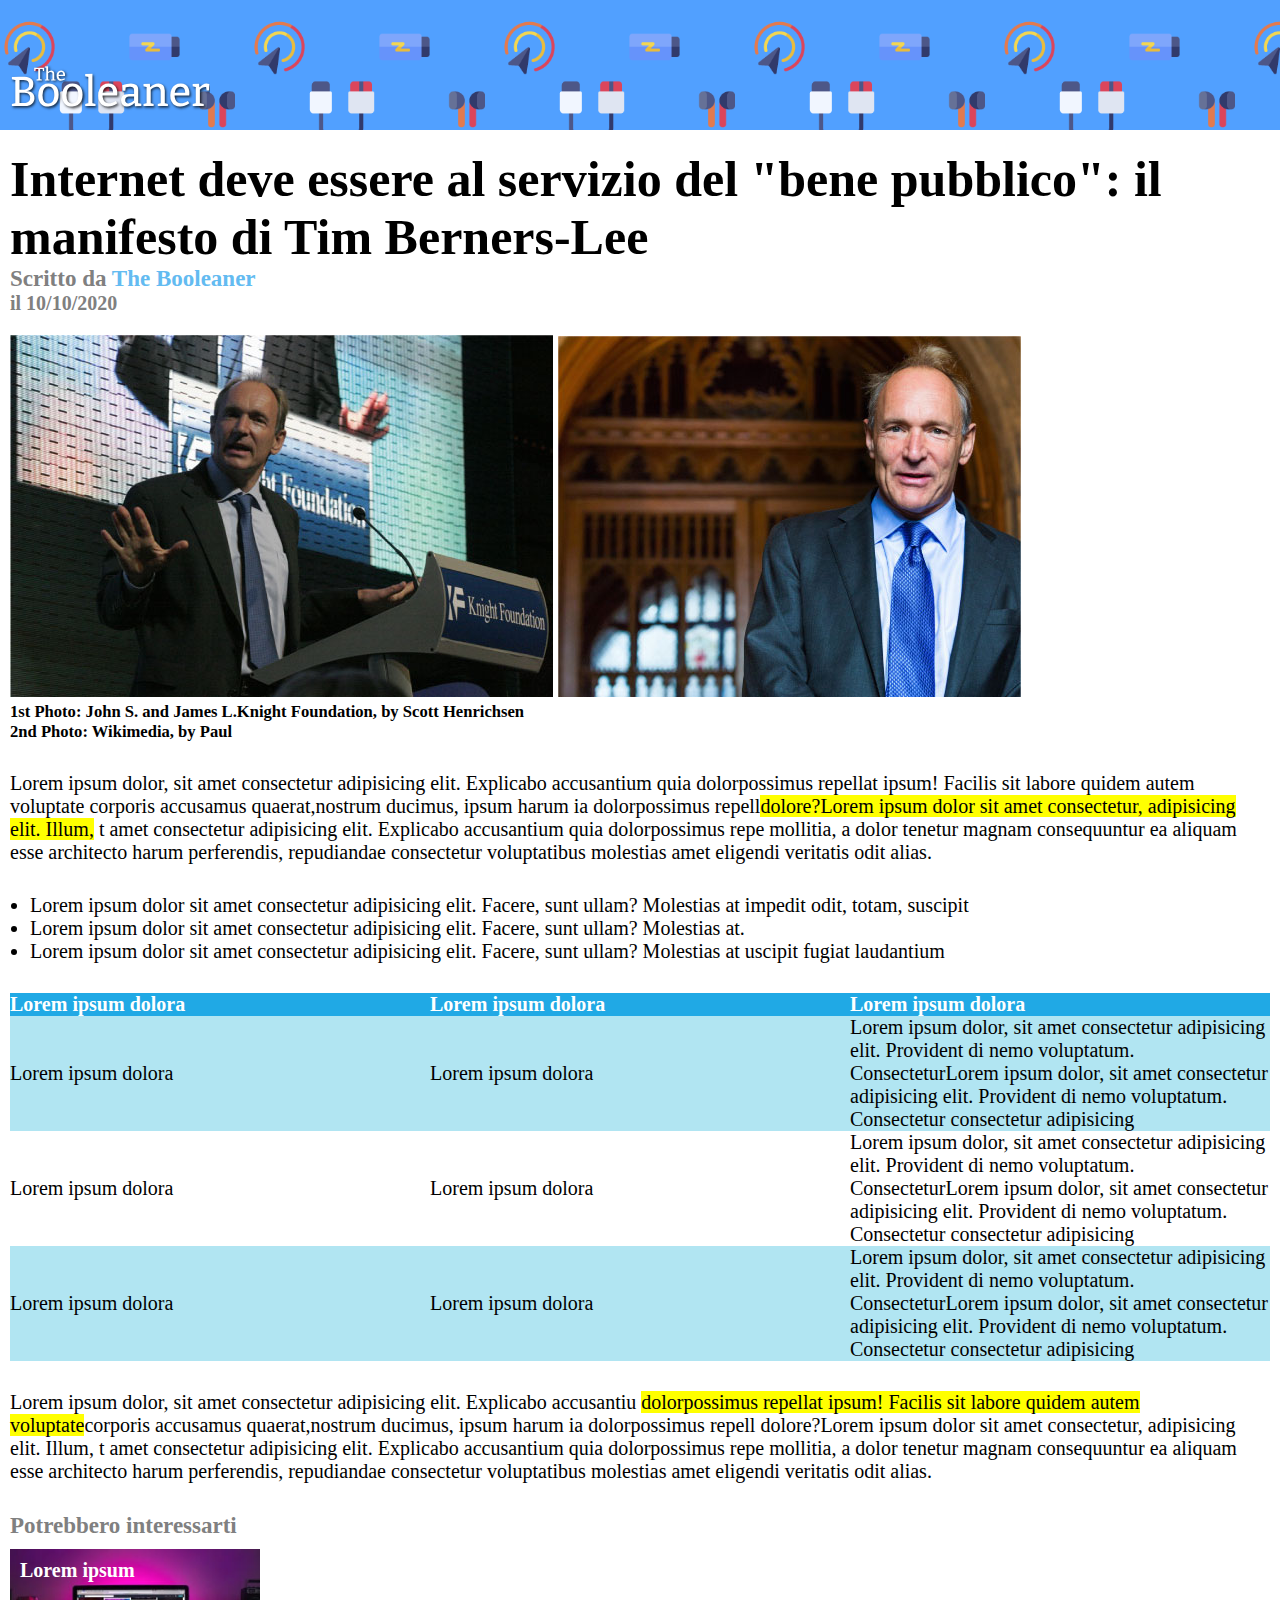
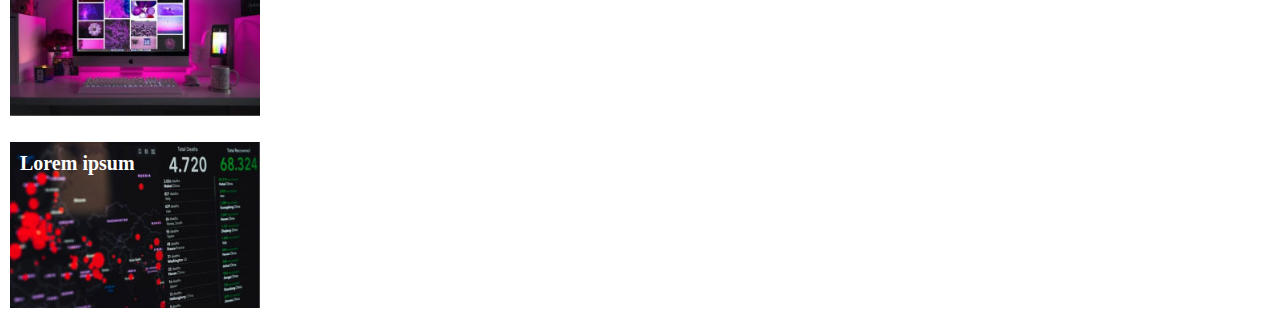
<file: index.html>
<!DOCTYPE html>
<html lang="zxx">

<head>
    <meta charset="UTF-8">
    <meta http-equiv="X-UA-Compatible" content="IE=edge">
    <meta name="viewport" content="width=device-width, initial-scale=1.0">
    <title>The Booleaners</title>
    <link rel="stylesheet" href="./css/style.css">
</head>

<body>
    <!-- INIZIO HEADER +  BACKGROUND PATTERN-->
    <header class="background-pattern padding">
        <!-- TITOLO BLOG  -->
        <img id="logo" src="./img/logo.svg" alt="logo">
        <!-- TITOLO ARTICOLO -->
    </header>
    <!-- FINE HEADER -->
    <!-- INIZIO MAIN -->
    <div class="padding">
        <main>
            <div>
                <h1>Internet deve essere al servizio del "bene pubblico": il manifesto di Tim Berners-Lee</h1>
                <!-- SOTTOTITOLI - -->
                <h3><strong>Scritto da</strong><a href=""> The Booleaner</a></h3>
                <h4>il 10/10/2020</h4>
            </div>
            <!-- DUE FOTO DI TIM -->
            <div>
                <img src="./img/tim-1.jpg" alt="">
                <img src="./img/tim-2.jpg" alt="">
                <!-- SOTTOTITOLO FOTO -->
                <h5>1st Photo: John S. and James L.Knight Foundation, by Scott Henrichsen</h5>
                <h5>2nd Photo: Wikimedia, by Paul</h5>
            </div>
            <!-- PRIMO PARAGRAFO -->
            <div class="space-paragraph">
                <p>Lorem ipsum dolor, sit amet consectetur adipisicing elit. Explicabo accusantium quia dolorpossimus
                    repellat ipsum! Facilis sit labore quidem autem voluptate corporis accusamus quaerat,nostrum
                    ducimus, ipsum harum ia dolorpossimus repell<mark>dolore?Lorem ipsum dolor sit amet consectetur,
                        adipisicing elit. Illum,</mark> t amet consectetur adipisicing elit. Explicabo accusantium quia
                    dolorpossimus repe mollitia, a dolor tenetur magnam consequuntur ea aliquam esse architecto harum
                    perferendis, repudiandae consectetur voluptatibus molestias amet eligendi veritatis odit alias.</p>
            </div>
            <!-- LISTA NON ORDINATA -->
            <ul class="space-paragraph">
                <li>Lorem ipsum dolor sit amet consectetur adipisicing elit. Facere, sunt ullam? Molestias at impedit
                    odit, totam, suscipit</li>
                <li>Lorem ipsum dolor sit amet consectetur adipisicing elit. Facere, sunt ullam? Molestias at. </li>
                <li>Lorem ipsum dolor sit amet consectetur adipisicing elit. Facere, sunt ullam? Molestias at uscipit
                    fugiat laudantium </li>
            </ul>
            <!-- TABELLA -->
            <table class="space-paragraph">
                <thead>
                    <tr>
                        <th>Lorem ipsum dolora</th>
                        <th>Lorem ipsum dolora</th>
                        <th>Lorem ipsum dolora</th>
                    </tr>
                </thead>
                <tbody>
                    <tr class="odd-row">
                        <td>Lorem ipsum dolora</td>
                        <td>Lorem ipsum dolora</td>
                        <td>Lorem ipsum dolor, sit amet consectetur adipisicing elit. Provident di nemo voluptatum.
                            ConsecteturLorem ipsum dolor, sit amet consectetur adipisicing elit. Provident di nemo
                            voluptatum. Consectetur consectetur adipisicing</td>
                    </tr>
                    <tr>
                        <td>Lorem ipsum dolora</td>
                        <td>Lorem ipsum dolora</td>
                        <td>Lorem ipsum dolor, sit amet consectetur adipisicing elit. Provident di nemo voluptatum.
                            ConsecteturLorem ipsum dolor, sit amet consectetur adipisicing elit. Provident di nemo
                            voluptatum. Consectetur consectetur adipisicing</td>
                    </tr>
                    <tr class="odd-row">
                        <td>Lorem ipsum dolora</td>
                        <td>Lorem ipsum dolora</td>
                        <td>Lorem ipsum dolor, sit amet consectetur adipisicing elit. Provident di nemo voluptatum.
                            ConsecteturLorem ipsum dolor, sit amet consectetur adipisicing elit. Provident di nemo
                            voluptatum. Consectetur consectetur adipisicing</td>
                    </tr>
                </tbody>

            </table>
            <!-- PARAGRAFO FINALE -->
            <div class="space-paragraph">
                <p>Lorem ipsum dolor, sit amet consectetur adipisicing elit. Explicabo accusantiu <mark>dolorpossimus
                        repellat ipsum! Facilis sit labore quidem autem voluptate</mark>corporis accusamus
                    quaerat,nostrum ducimus, ipsum harum ia dolorpossimus repell dolore?Lorem ipsum dolor sit amet
                    consectetur, adipisicing elit. Illum, t amet consectetur adipisicing elit. Explicabo accusantium
                    quia dolorpossimus repe mollitia, a dolor tenetur magnam consequuntur ea aliquam esse architecto
                    harum perferendis, repudiandae consectetur voluptatibus molestias amet eligendi veritatis odit
                    alias.</p>
            </div>
        </main>
        <!-- FINE MAIN -->
        <!-- INIZIO FOOTER -->
        <footer>
            <h3 class="space-paragraph">Potrebbero interessarti</h3>
            <!-- IMG MONITOR -->
            <div class="img-footer img-monitor">
                <div class="txt-footer">Lorem ipsum</div>
            </div>
            <!-- IMG GRAPH -->
            <div class="img-footer img-graph">
                <div class="txt-footer">Lorem ipsum</div>
            </div>
        </footer>
        <!-- FINE FOOTER -->
    </div>
</body>

</html>
</file>
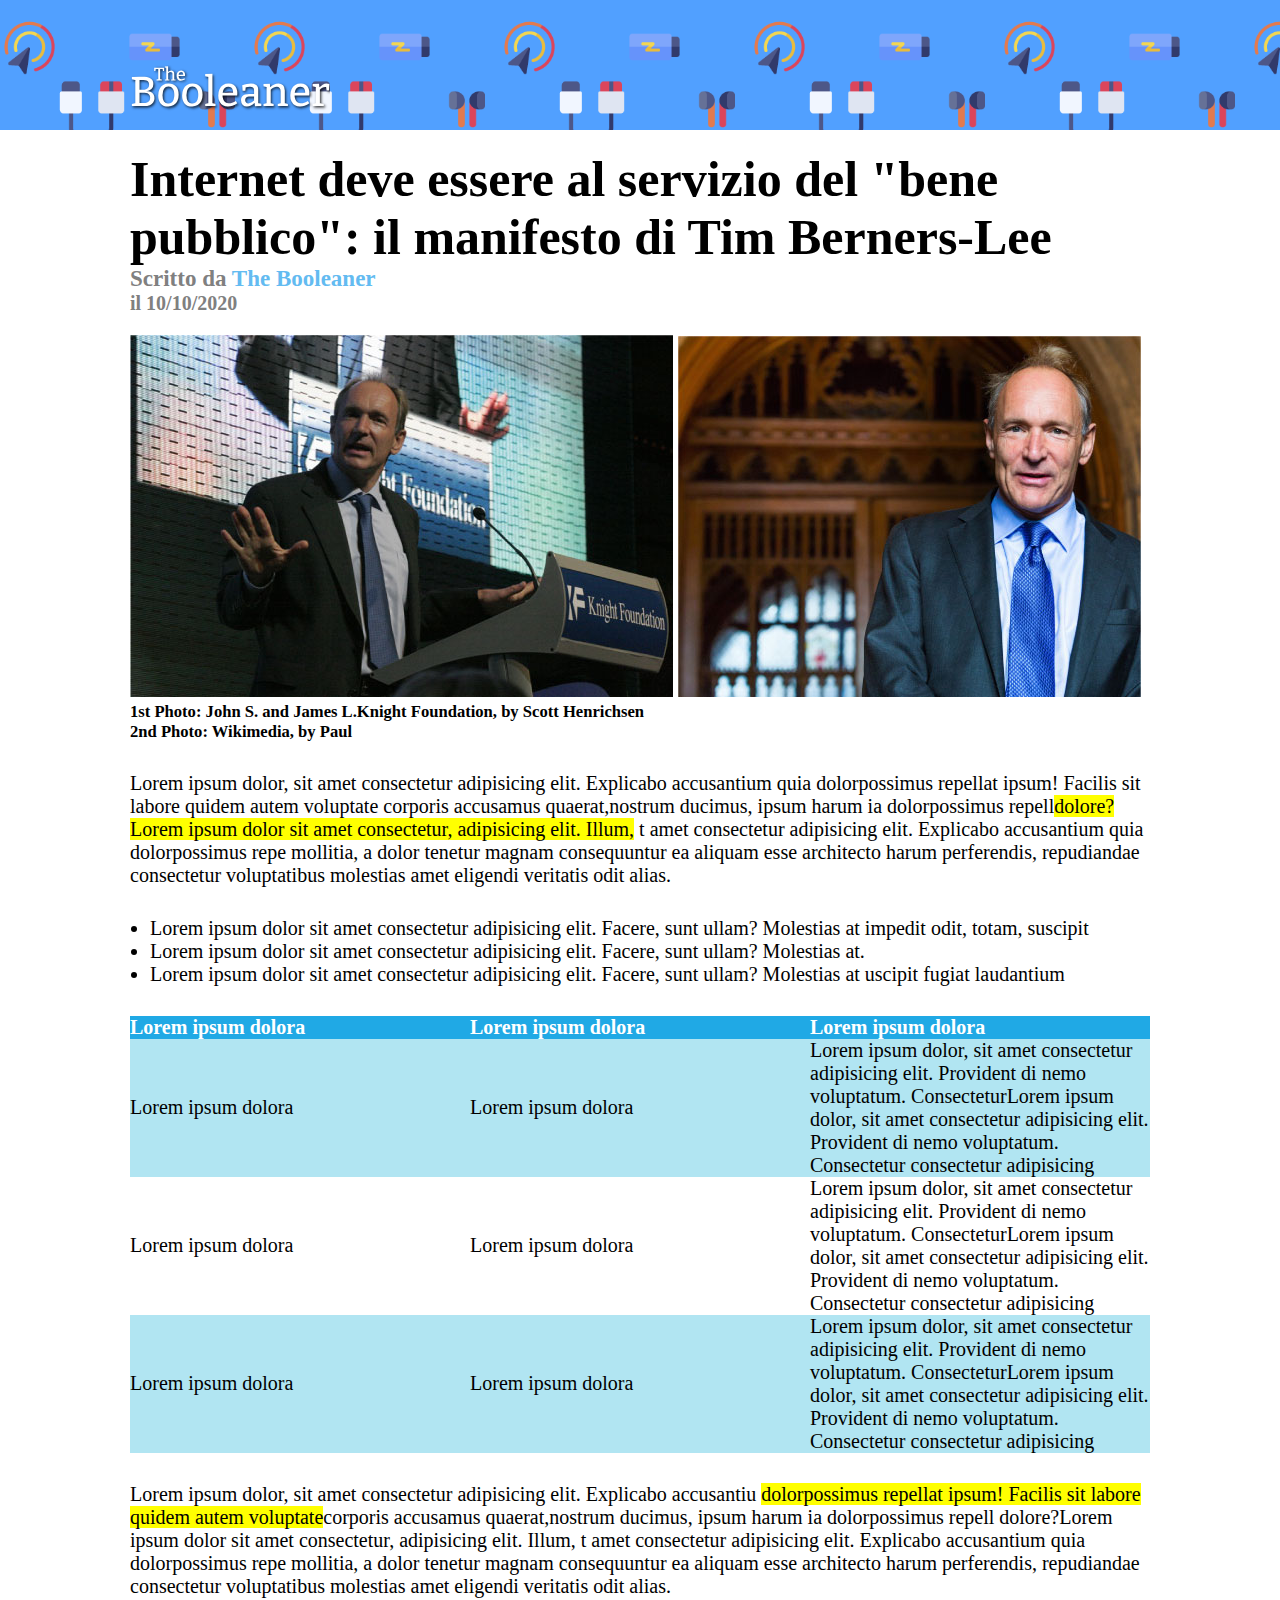
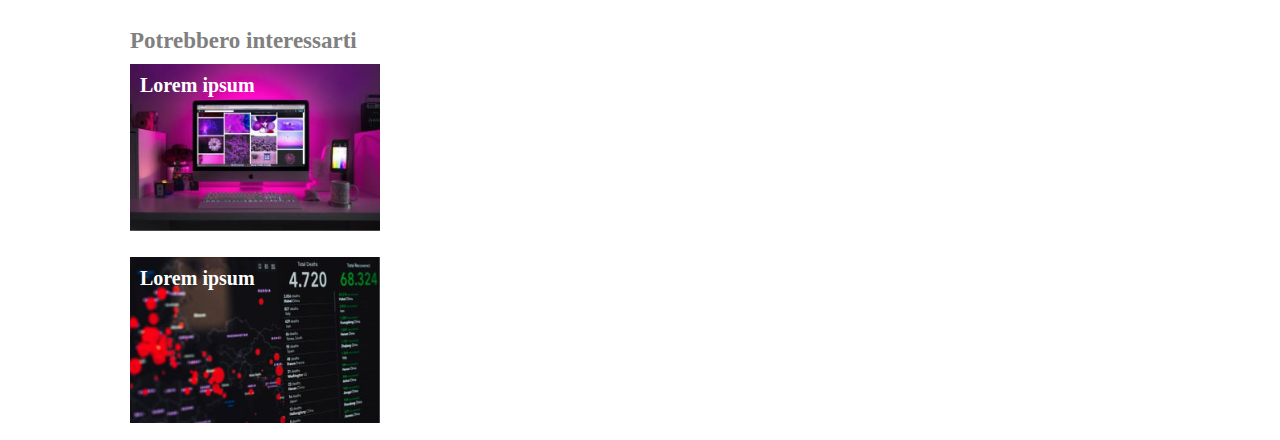
<file: bonus/index.html>
<!DOCTYPE html>
<html lang="zxx">

<head>
    <meta charset="UTF-8">
    <meta http-equiv="X-UA-Compatible" content="IE=edge">
    <meta name="viewport" content="width=device-width, initial-scale=1.0">
    <title>The Booleaners</title>
    <link rel="stylesheet" href="./CSS/style.css">
</head>

<body>
    <!-- INIZIO HEADER +  BACKGROUND PATTERN-->
    <header class="background-pattern padding">
        <!-- TITOLO BLOG  -->
        <img id="logo" src="./img/logo.svg" alt="logo">
        <!-- TITOLO ARTICOLO -->
    </header>
    <!-- FINE HEADER -->
    <!-- INIZIO MAIN -->
    <div class="padding">
        <main>
            <div>
                <h1>Internet deve essere al servizio del "bene pubblico": il manifesto di Tim Berners-Lee</h1>
                <!-- SOTTOTITOLI - -->
                <h3><strong>Scritto da</strong><a href=""> The Booleaner</a></h3>
                <h4>il 10/10/2020</h4>
            </div>
            <!-- DUE FOTO DI TIM -->
            <div>
                <img src="./img/tim-1.jpg" alt="">
                <img src="./img/tim-2.jpg" alt="">
                <!-- SOTTOTITOLO FOTO -->
                <h5>1st Photo: John S. and James L.Knight Foundation, by Scott Henrichsen</h5>
                <h5>2nd Photo: Wikimedia, by Paul</h5>
            </div>
            <!-- PRIMO PARAGRAFO -->
            <div class="space-paragraph">
                <p>Lorem ipsum dolor, sit amet consectetur adipisicing elit. Explicabo accusantium quia dolorpossimus
                    repellat ipsum! Facilis sit labore quidem autem voluptate corporis accusamus quaerat,nostrum
                    ducimus, ipsum harum ia dolorpossimus repell<mark>dolore?Lorem ipsum dolor sit amet consectetur,
                        adipisicing elit. Illum,</mark> t amet consectetur adipisicing elit. Explicabo accusantium quia
                    dolorpossimus repe mollitia, a dolor tenetur magnam consequuntur ea aliquam esse architecto harum
                    perferendis, repudiandae consectetur voluptatibus molestias amet eligendi veritatis odit alias.</p>
            </div>
            <!-- LISTA NON ORDINATA -->
            <ul class="space-paragraph">
                <li>Lorem ipsum dolor sit amet consectetur adipisicing elit. Facere, sunt ullam? Molestias at impedit
                    odit, totam, suscipit</li>
                <li>Lorem ipsum dolor sit amet consectetur adipisicing elit. Facere, sunt ullam? Molestias at. </li>
                <li>Lorem ipsum dolor sit amet consectetur adipisicing elit. Facere, sunt ullam? Molestias at uscipit
                    fugiat laudantium </li>
            </ul>
            <!-- TABELLA -->
            <table class="space-paragraph">
                <thead>
                    <tr>
                        <th>Lorem ipsum dolora</th>
                        <th>Lorem ipsum dolora</th>
                        <th>Lorem ipsum dolora</th>
                    </tr>
                </thead>
                <tbody>
                    <tr class="odd-row">
                        <td>Lorem ipsum dolora</td>
                        <td>Lorem ipsum dolora</td>
                        <td>Lorem ipsum dolor, sit amet consectetur adipisicing elit. Provident di nemo voluptatum.
                            ConsecteturLorem ipsum dolor, sit amet consectetur adipisicing elit. Provident di nemo
                            voluptatum. Consectetur consectetur adipisicing</td>
                    </tr>
                    <tr>
                        <td>Lorem ipsum dolora</td>
                        <td>Lorem ipsum dolora</td>
                        <td>Lorem ipsum dolor, sit amet consectetur adipisicing elit. Provident di nemo voluptatum.
                            ConsecteturLorem ipsum dolor, sit amet consectetur adipisicing elit. Provident di nemo
                            voluptatum. Consectetur consectetur adipisicing</td>
                    </tr>
                    <tr class="odd-row">
                        <td>Lorem ipsum dolora</td>
                        <td>Lorem ipsum dolora</td>
                        <td>Lorem ipsum dolor, sit amet consectetur adipisicing elit. Provident di nemo voluptatum.
                            ConsecteturLorem ipsum dolor, sit amet consectetur adipisicing elit. Provident di nemo
                            voluptatum. Consectetur consectetur adipisicing</td>
                    </tr>
                </tbody>

            </table>
            <!-- PARAGRAFO FINALE -->
            <div class="space-paragraph">
                <p>Lorem ipsum dolor, sit amet consectetur adipisicing elit. Explicabo accusantiu <mark>dolorpossimus
                        repellat ipsum! Facilis sit labore quidem autem voluptate</mark>corporis accusamus
                    quaerat,nostrum ducimus, ipsum harum ia dolorpossimus repell dolore?Lorem ipsum dolor sit amet
                    consectetur, adipisicing elit. Illum, t amet consectetur adipisicing elit. Explicabo accusantium
                    quia dolorpossimus repe mollitia, a dolor tenetur magnam consequuntur ea aliquam esse architecto
                    harum perferendis, repudiandae consectetur voluptatibus molestias amet eligendi veritatis odit
                    alias.</p>
            </div>
        </main>
        <!-- FINE MAIN -->
        <!-- INIZIO FOOTER -->
        <footer>
            <h3 class="space-paragraph">Potrebbero interessarti</h3>
            <!-- IMG MONITOR -->
            <div class="img-footer img-monitor">
                <div class="txt-footer">Lorem ipsum</div>
            </div>
            <!-- IMG GRAPH -->
            <div class="img-footer img-graph">
                <div class="txt-footer">Lorem ipsum</div>
            </div>
        </footer>
        <!-- FINE FOOTER -->
    </div>
</body>

</html>
</file>
<file: css/style.css>
*{
    margin: 0;
    padding: 0;
    box-sizing: border-box;
}

main{
    font-family: 'Times New Roman', Times, serif;
    font-size: 20px;
}
.padding{
    padding-left: 10px;
    padding-right: 10px;
}
/* INIZIO HEADER*/
#logo{
    width: 200px;
    margin-bottom: 10px;
}

.background-pattern{
    background-color:rgb(81, 160, 255) ;
    background-image: url(../img/pattern.png);
    padding-top: 65px;
    background-size: 500px;
}

h1{
    font-size: 50px;
    margin-top: 20px;
}

h3{
    font-size: 23px;
    color: gray;
}

a{
    color: rgb(99, 187, 241);
    text-decoration: none;

}

h4{
    color: gray;
    margin-bottom: 20px;
}
/* FINE HEADER*/

/* INIZIO MAIN*/
.space-paragraph{
    margin-top: 30px;
}

ul{
    margin-left: 20px;
}

table{
    width: 100%;
    border-collapse: collapse;

}
th{
    color: white;
    background-color: rgb(32,169,229);
    text-align: left;
    width: 33%;
}

.odd-row{
    background-color: rgb(177,229,242);
}
/* FINE MAIN*/

/* INIZIO FOOTER */
.img-footer{
    background-size: 250px ;
    background-repeat: no-repeat;
    margin-top: 10px;
}

.txt-footer{
    font-weight: bold;
    font-size: 20px;
    color: white;
    padding-bottom: 150px;
    padding-top: 10px;
    padding-left: 10px;
}

.img-graph{
    background-image: url(../img/graph.jpg);
}

.img-monitor{
    background-image: url(../img/monitor.jpg);
}
</file>
<file: bonus/CSS/style.css>
*{
    margin: 0;
    padding: 0;
    box-sizing: border-box;
}

main{
    font-family: 'Times New Roman', Times, serif;
    font-size: 20px;
}
.padding{
    padding-left: 130px;
    padding-right: 130px;
}
/* INIZIO HEADER*/
#logo{
    width: 200px;
    margin-bottom: 10px;
}

.background-pattern{
    background-color:rgb(81, 160, 255) ;
    background-image: url(../img/pattern.png);
    padding-top: 65px;
    background-size: 500px;
}

h1{
    font-size: 50px;
    margin-top: 20px;
}

h3{
    font-size: 23px;
    color: gray;
}

a{
    color: rgb(99, 187, 241);
    text-decoration: none;

}

h4{
    color: gray;
    margin-bottom: 20px;
}
/* FINE HEADER*/

/* INIZIO MAIN*/
.space-paragraph{
    margin-top: 30px;
}

ul{
    margin-left: 20px;
}

table{
    width: 100%;
    border-collapse: collapse;

}
th{
    color: white;
    background-color: rgb(32,169,229);
    text-align: left;
    width: 33%;
}

.odd-row{
    background-color: rgb(177,229,242);
}
/* FINE MAIN*/

/* INIZIO FOOTER */
.img-footer{
    background-size: 250px ;
    background-repeat: no-repeat;
    margin-top: 10px;
}

.txt-footer{
    font-weight: bold;
    font-size: 20px;
    color: white;
    padding-bottom: 150px;
    padding-top: 10px;
    padding-left: 10px;
}

.img-graph{
    background-image: url(../img/graph.jpg);
}

.img-monitor{
    background-image: url(../img/monitor.jpg);
}
</file>
